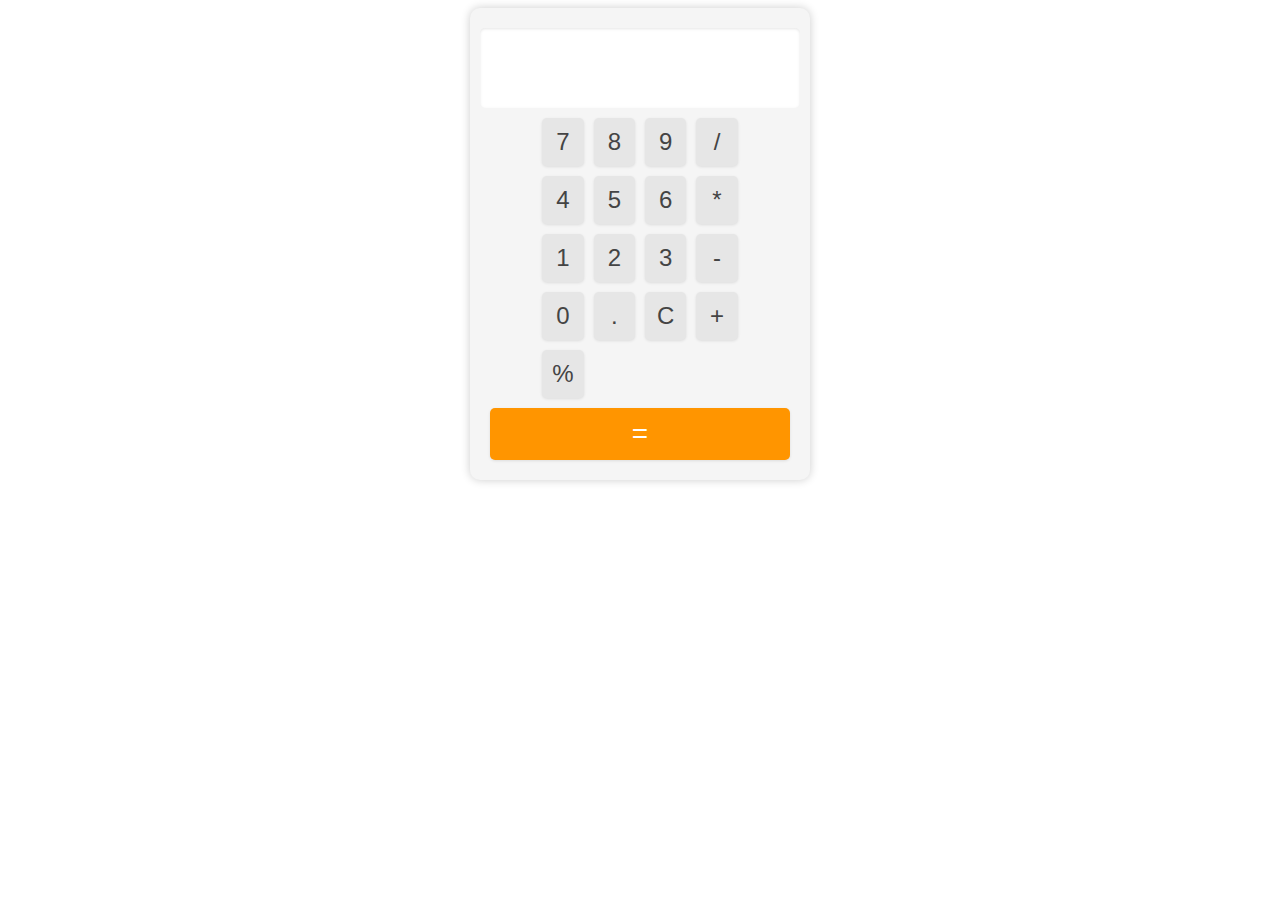
<file: Week4/question1.html>
<!DOCTYPE html>
<html lang="en">
<head>
    <meta charset="UTF-8" />
    <meta name="viewport" content="width=device-width, initial-scale=1.0" />
    <title>Simple Calculator</title>
    <link rel="stylesheet" href="styles.css" />
</head>
<body>
    <div class="calculator">
    <input type="text" class="display" readonly />
    <div class="buttons">
        <button>7</button>
        <button>8</button>
        <button>9</button>
        <button>/</button>
        <button>4</button>
        <button>5</button>
        <button>6</button>
        <button>*</button>
        <button>1</button>
        <button>2</button>
        <button>3</button>
        <button>-</button>
        <button>0</button>
        <button>.</button>
        <button>C</button>
        <button>+</button>
        <button>%</button>
    </div>
    <button class="equals">=</button>
    </div>
    <script>
      const display = document.querySelector(".display");
const buttons = document.querySelectorAll(".buttons button");
const equals = document.querySelector(".equals");

async function calculate() {
try {
    const expression = display.value.replace(/(\d+)%/g, (_, num) => num * 0.01);
    const result = await Function(`'use strict'; return (${expression})`)();
    display.value = result;
} catch (error) {
    display.value = "Error";
}
}

buttons.forEach((button) => {
button.addEventListener("click", () => {
    if (button.textContent === "C") {
    display.value = "";
    } else {
    display.value += button.textContent;
    }
});
});

equals.addEventListener("click", calculate);
    </script>
</body>
</html>
</file>
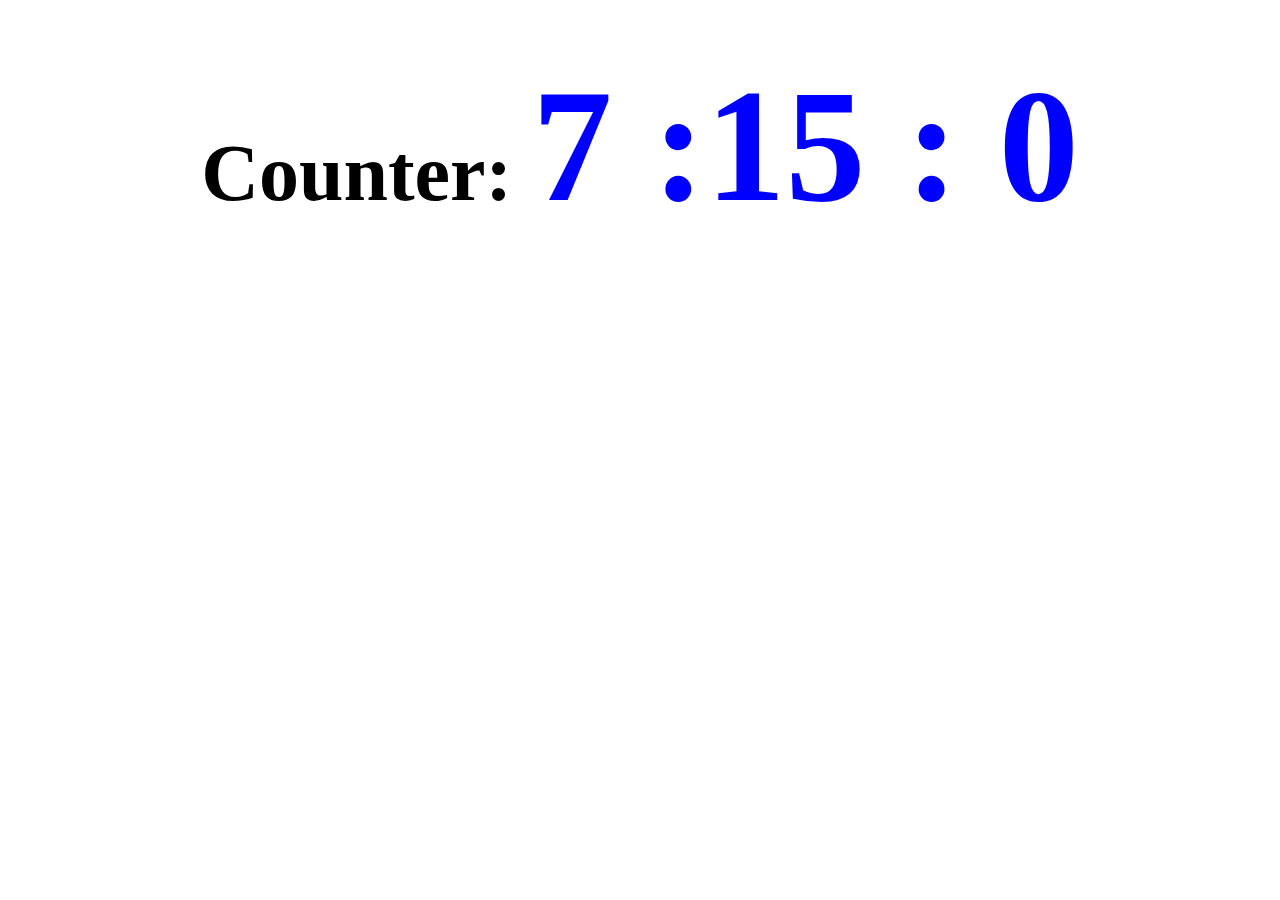
<file: Week4/question2.html>
<!DOCTYPE html>
<html lang="en">
<head>
    <meta charset="UTF-8">
    <meta http-equiv="X-UA-Compatible" content="IE=edge">
    <meta name="viewport" content="width=device-width, initial-scale=1.0">
    <title>Counter Example</title>
    <style>
    #counter {
    font-size: 2em;
    color: blue;
    }
    h1 {
     text-align: center;
     font-size: 5rem;
    }
    </style>
</head>
<body>
    
    <h1>Counter: <span id="counter"></span></h1>
   
    <script>
        function Clock(){
            const clock=document.getElementById("counter");
            const now=new Date();
            const hours=now.getHours();
            const minutes=now.getMinutes();
            const seconds=now.getSeconds();
            clock.textContent = `${hours} :${minutes} : ${seconds}`
        } 
        setInterval(Clock,100);    
    </script>
</body>
</html>
</file>
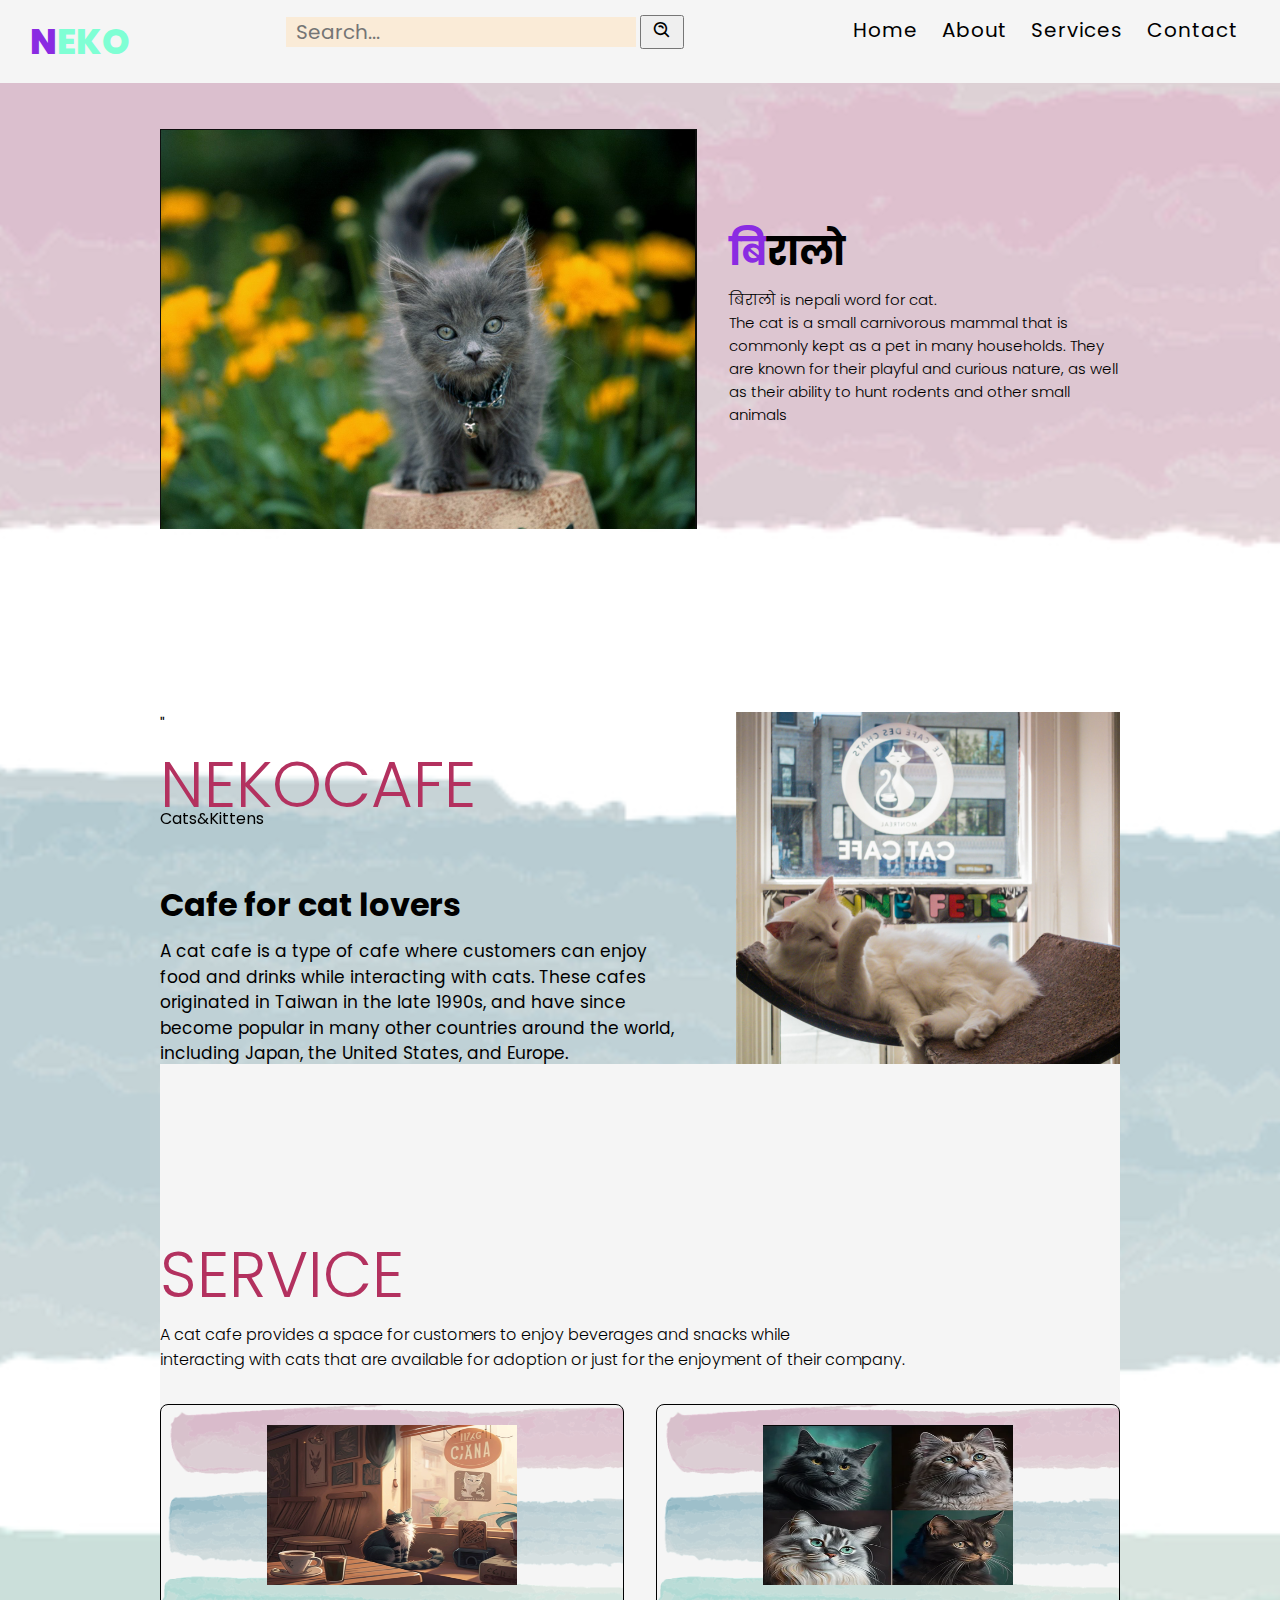
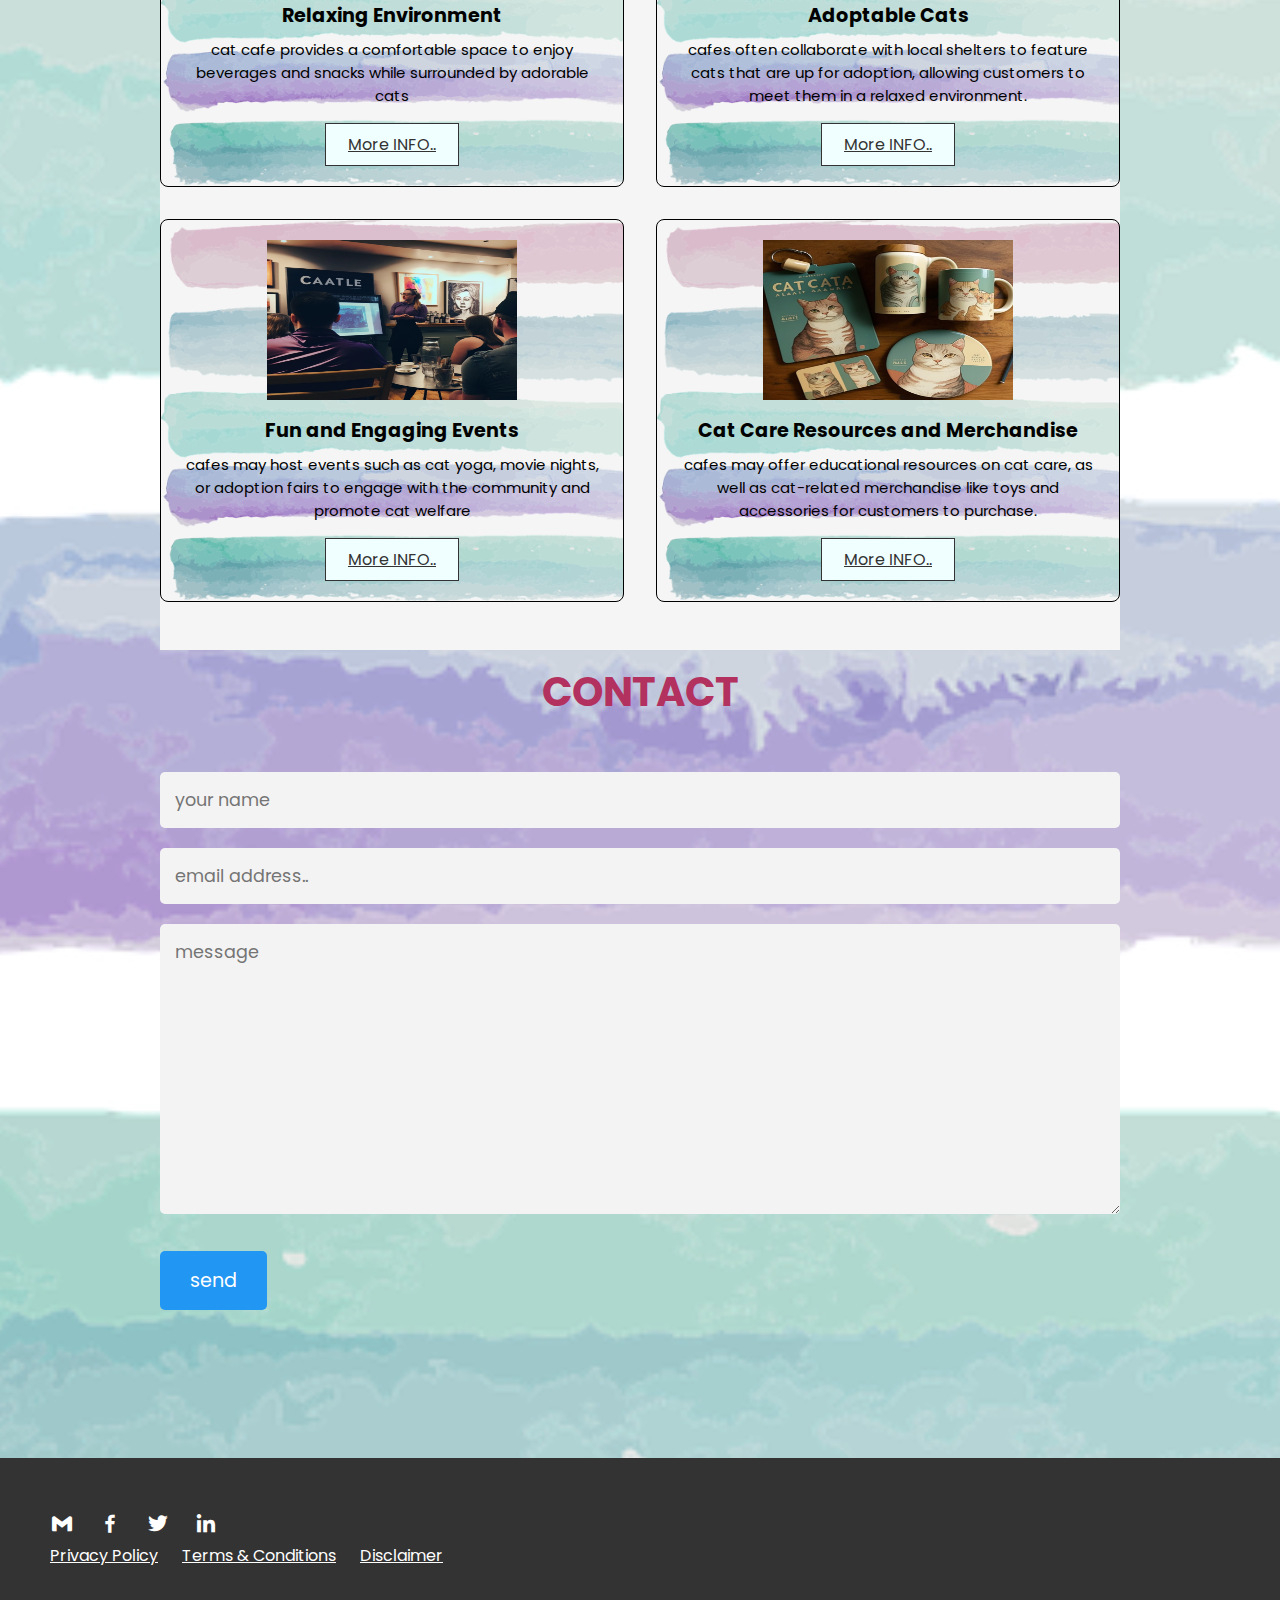
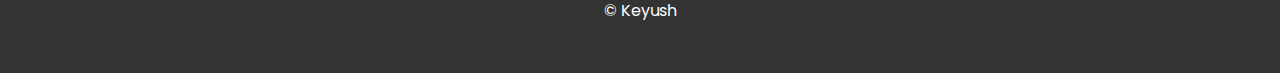
<file: Workshopweek1/Simplewebsite.html>
<!DOCTYPE html>
<html lang="en">
<head>
    <meta charset="UTF-8">
    <meta http-equiv="X-UA-Compatible" content="IE=edge">
    <meta name="viewport" content="width=device-width, initial-scale=1.0">
    <link rel="stylesheet" href="simple.css">
    <link href='https://unpkg.com/boxicons@2.1.4/css/boxicons.min.css' rel='stylesheet'>

    <title>Document</title>
</head>
<body>
    <nav>
        <div class="icon"><span style="color: blueviolet;">N</span>EKO</div>
        <div class="search_box">
            <input type="search" placeholder="Search...">
            <button><span class='bx bx-search-alt'></span></button>
        </div>
        <ol>
            <li><a href="#home">Home</a></li>
            <li><a href="#about">about</a></li>
            <li><a href="#services">services</a></li>
            <li><a href="#contact">Contact</a></li>
        </ol>
    </nav>
    <!-- home-->
    <section class="home container" id="home" >
        <div class="home-img">
            <img src="Screenshot 2023-03-03 140714.png" alt="">
        </div>
        <div class="home-text">
            <h1><span style="color: blueviolet;">बि</span>रालो</h1>
            <p>बिरालो is nepali word for cat.<br>
                The cat is a small carnivorous mammal that is commonly kept as a pet in many households. 
                They are known for their playful and curious nature, 
                as well as their ability to hunt rodents and other small animals</p>
        </div>
    </section>
    <section class="about container" id="about">
        <div class="about-img">
            <img src="Screenshot 2023-03-03 154001.png" alt="">
        </div>"
        <!--heading About-->
       <h2 class="heading">Nekocafe</h2>
       <!--about content-->
       <div class="about-content">
        <div class="about-data">
          <span>Cats&Kittens</span>
          <h1>Cafe for cat lovers</h1>
          
       </div>
       <div class="about-text">
        <p>A cat cafe is a type of cafe where customers can enjoy food and drinks while interacting with cats. 
            These cafes originated in Taiwan in the late 1990s, and have since become popular in many other 
            countries around the world, including Japan, the United States, and Europe.</p>
       </div>
       </div>    
    </section>
          <!-- service-->
          <section class="services container" id="services">
               <div class="head">

                 <h2>Service</h2>
                   <p>A cat cafe provides a space for customers to enjoy beverages and snacks while <br>
                    interacting with cats that are available for adoption or just for the enjoyment of their company.</p>        
           </div>
           <div class="services-container container">
            <div class="box">
                <img src="service1.png" alt="">
                <h2>Relaxing Environment</h2>
                <p>cat cafe provides a comfortable space to enjoy beverages and snacks while surrounded by adorable cats</p>
                <a href="#" class="s-btn">More INFO..</a>  
            </div>
            <div class="box">
                <img src="service2.png" alt="">
                <h2>Adoptable Cats</h2>
                <p>cafes often collaborate with local shelters to feature cats that are up for adoption, allowing customers to meet them in a relaxed environment.</p>
                <a href="#" class="s-btn">More INFO..</a>  
            </div><div class="box">
                <img src="service3.png" alt="">
                <h2>Fun and Engaging Events</h2>
                <p>cafes may host events such as cat yoga, movie nights, or adoption fairs to engage with the community and promote cat welfare</p>
                <a href="#" class="s-btn">More INFO..</a>  
            </div><div class="box">
                <img src="service4.png" alt="">
                <h2>Cat Care Resources and Merchandise</h2>
                <p>cafes may offer educational resources on cat care, as well as cat-related merchandise like toys and accessories for customers to purchase.</p>
                <a href="#" class="s-btn">More INFO..</a>  
            </div>

           </div>
          </section>   
          <section class="contact container" id="contact">
            <!--heading-->
            <h2 class="heading">Contact</h2>
            <!--contact form-->
            <form action="" class="contact-form" id="contact-form">
              <input type="text" placeholder="your name" class="name" required>
              <input type="email" name="" id="" placeholder="email address.." class="email"required>
               <textarea name="" id="" cols="30" rows="10" placeholder="message" class="message" required></textarea>
               <input type="submit" value="send" class="send-btn" >
            </form>
          </section>
          <!--footer-->
          <section class="footer" id="footer">
            <div class="social">
              <a href="https://mail.google.com/mail/u/0/#inbox"><i class='bx bxl-gmail'></i></a>
              <a href="#"><i class='bx bxl-facebook'></i></a>
              <a href="#"><i class='bx bxl-twitter'></i></a>
              <a href="https://www.linkedin.com/feed/"><i class='bx bxl-linkedin'></i></a>
            </div>
            <div class="footer-links">
              <a href="#">Privacy Policy</a>
              <a href="#">Terms & Conditions</a>
              <a href="#">Disclaimer</Datag></a>
            </div>
            <p>&#169; Keyush</p>
          </section>
      

    

          

    

</body>
</html>
</file>
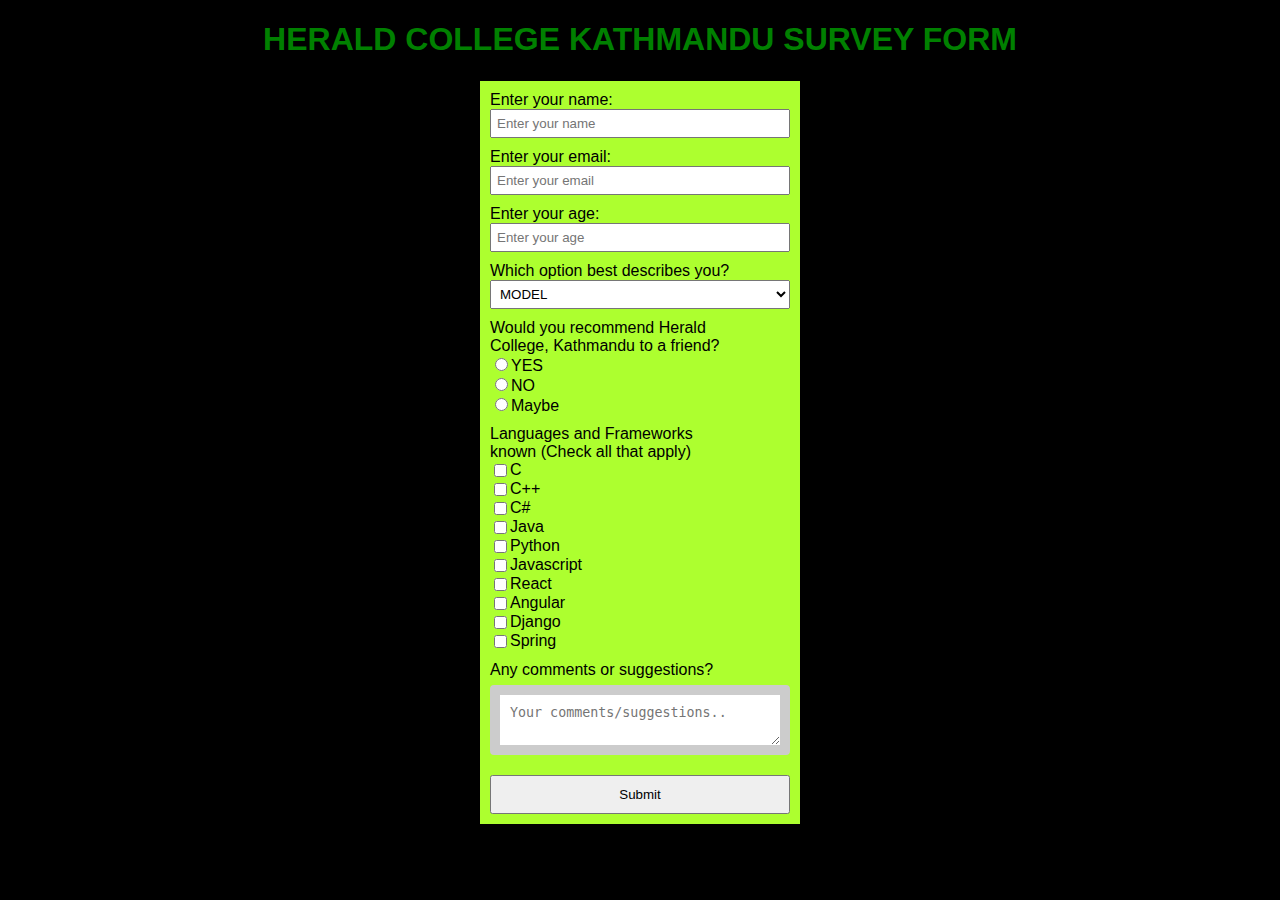
<file: Workshopweek1/SurveyForm.html>
<!DOCTYPE html>
<html lang="en">
<head>
    <meta charset="UTF-8">
    <meta http-equiv="X-UA-Compatible" content="IE=edge">
    <meta name="viewport" content="width=device-width, initial-scale=1.0">
    <title>SURVEY Form</title>

    <style>
        body {
            background-color: black;
            font-family: 'Poppins', sans-serif;
            
        }

        .box {
        border: 1px solid black;
        padding: 10px;
        width: 300px;
        margin: auto;
        background-color:greenyellow;
        }
        .label{
            display: block;
            margin-bottom: 5px;
        }
        input[type="text"], input[type="email"], input[type="number"] {
        width: 100%;
        padding: 5px;
        margin-bottom: 10px;
        box-sizing: border-box;
        }
        select {
        width: 100%;
        padding: 5px;
        margin-bottom: 10px;
        box-sizing: border-box;
        }
        .radio-group {
        margin-bottom: 10px;
        }
        .radio-group label {
        display:inline-block;
        margin-right: 50px;
        }
        .checkbox-group{
            margin-bottom:10px;
        }
        .checkbox-group label {
        display:flex;
        margin-right: 50px;  
        }
        h1{
            text-align: center;
            color:green;
        }
        button[type="submit"] {
        width: 100%;
        padding: 10px;

        }
        button:hover{
        background-color: #80E0C7;
        transition: 0.3s all linear;
        cursor: pointer;
        }
        .comments textarea {
        width: 100%;
        padding: 10px;
        border: 10px solid #ccc;
        border-radius: 4px;
        box-sizing: border-box;
        margin-top: 6px;
        margin-bottom: 16px;
        resize: vertical;
        }

    </style>
</head>
</head>
<body>
    <h1>HERALD COLLEGE KATHMANDU SURVEY FORM</h1>
    <div class="box">
    <label for="name">Enter your name:</label>
    <input type="text" id="name" name="name" placeholder="Enter your name">

    <label for="email">Enter your email:</label>
    <input type="email" id="email" name="email" placeholder="Enter your email">

    <label for="age">Enter your age:</label>
    <input type="number" id="age" name="age" placeholder="Enter your age">

    <label for="occupation">Which option best describes you?</label>
    <select id="occupation" name="occupation">
        <option value="student">MODEL</option>
        <option value="teacher">TUTOR</option>
        <option value="engineer">hero</option>
        <option value="manager">Manager</option>
    </select>

    <div class="radio-group">
        <label>Would you recommend Herald College, Kathmandu to a friend?</label>
        <label><input type="radio" name="recommend" value="yes">YES</label><br>
        <label><input type="radio" name="recommend" value="no">NO</label><br>
        <label><input type="radio" name="recommend" value="maybe">Maybe</label><br>
    </div>

    <div class="checkbox-group">
        <label>Languages and Frameworks known (Check all that apply)</label>
        <label><input type="checkbox" name="languages" value="c">C</label>
        <label><input type="checkbox" name="languages" value="cpp">C++</label>
        <label><input type="checkbox" name="languages" value="csharp">C#</label>
        <label><input type="checkbox" name="languages" value="java">Java</label>
        <label><input type="checkbox" name="languages"value="python">Python</label>
        <label><input type="checkbox" name="languages" value="javascript">Javascript</label>
        <label><input type="checkbox" name="frameworks" value="react">React</label>
        <label><input type="checkbox" name="frameworks" value="angular">Angular</label>
        <label><input type="checkbox" name="frameworks" value="django">Django</label>
        <label><input type="checkbox" name="frameworks" value="spring">Spring</label>
        </div>

        <div class="comments">
            <label for="comments">Any comments or suggestions?</label>
            <textarea id="comments" name="comments" placeholder="Your comments/suggestions.."></textarea>
        </div>
        <button type="submit">Submit</button>
</div>
</body>
</html>
    
</body>
</html>
</file>
<file: Week4/styles.css>
/* Calculator container */
.calculator {
    display: flex;
    flex-direction: column;
    align-items: center;
    justify-content: center;
    width: 300px;
    margin: 0 auto;
    font-size: 24px;
    background-color: #f5f5f5;
    border-radius: 10px;
    box-shadow: 0 0 10px rgba(0, 0, 0, 0.2);
    padding: 20px;
  }
  
  /* Calculator display */
  .display {
    width: 100%;
    height: 60px;
    font-size: 32px;
    text-align: right;
    padding: 10px;
    margin-bottom: 10px;
    border: none;
    border-radius: 5px;
    background-color: #fff;
    box-shadow: inset 0 1px 3px rgba(0, 0, 0, 0.1);
  }
  
  /* Calculator buttons */
  .buttons {
    display: grid;
    grid-template-columns: repeat(4, 1fr);
    grid-gap: 10px;
  }
  
  .buttons button {
    font-size: 24px;
    padding: 10px;
    border: none;
    border-radius: 5px;
    background-color: #e6e6e6;
    color: #444;
    box-shadow: 0 1px 3px rgba(0, 0, 0, 0.1);
    cursor: pointer;
  }
  
  .buttons button:hover {
    background-color: #d4d4d4;
  }
  
  .buttons button:active {
    transform: translateY(2px);
  }
  
  /* Equals button */
  .equals {
    margin-top: 10px;
    font-size: 28px;
    padding: 10px;
    width: 100%;
    border: none;
    border-radius: 5px;
    background-color: #ff9500;
    color: #fff;
    box-shadow: 0 1px 3px rgba(0, 0, 0, 0.1);
    cursor: pointer;
  }
  
  .equals:hover {
    background-color: #ffad33;
  }
  
  .equals:active {
    transform: translateY(2px);
  }
</file>
<file: Workshopweek1/simple.css>
@import url('https://fonts.googleapis.com/css2?family=Poppins:wght@400;500;600;700&display=swap');
*{
    font-family: 'Poppins', sans-serif;
    margin: 0;
    padding: 0;
    box-sizing: border-box;
    scroll-behavior: smooth;
    scroll-padding-top: 2rem;
}
body {
    background-image: url("watercolor-g6162eaf8d_1280.png");
    background-size: cover;
    background-repeat: repeat;
    background-position: center center;
  }
section{
    padding: 4.5rem 0 3rem;
}
.container{
    max-width: 960px;
    margin-left:auto;
    margin-right:auto; 

}

nav{
    display:flex;
    width:100%;
    background: whitesmoke;
    position: fixed;
    justify-content: space-between;
    text-align: center;
    padding:15px 30px ;
}
nav .icon{
    font-size: 35px;
    font-weight: 800;
    color: aquamarine;
    cursor: pointer;
    
}
nav ol{
    display: flex;
    list-style:none ;
    margin: 0;
}
nav ol li{
    margin: 0 2px;

}
nav ol li a{
    color:black;
    font-size: 20px;
    text-decoration: none;
    text-transform: capitalize;
    letter-spacing: 1px;
    padding: 5px 10px;
}
nav ol li:hover a{
    background: violet;
    color: #B3315F;   
}
nav.search_box{
    display:flex;
    margin:auto;
    line-height: 35px;
    height: 35px;
}
nav .search_box input{
    border: none;
    outline:none;
    background-color: antiquewhite;
    padding: 0 10px;
    font-size: 20px;
    width:350px;
}
nav .search_box span{
height: 20px;
align-items: center;
font-size:20px;
}
nav .search_box button{
    font-size: 20px;
    height: 25px;
    height:auto;
    padding:  0 10px;   
}
nav .search_box:hover button{
    background:lightcoral;
    color: antiquewhite;
    cursor: pointer;   
}
.home{
    min-height: 640px;
    display: flex;
    flex-wrap: wrap;
    justify-content: space-between;
    align-items: center;
    gap:2rem;
}
.home-img{
    flex:1 1 17rem;
}
.home-text{
    flex: 1 1 17rem;
}
.home-text h1{
    font-size:2.4rem ;
}
.home-text p{
    font-size: 0.938rem;
    font-weight: 300;
    margin:0.5rem 0 1rem;
}
/*about */
.heading{
    font-size: 4rem;
    text-transform: uppercase;
    font-weight: 300;
    color: #B3315F;
    text-align:left;
    margin-bottom: 1.5rem;
}
.about-content{
    float:left;
    width:55%
}
.about-img{
    float: right;
    width: 40%;
}
.about-img img{
    width:100%;
    height: auto;
}
.about-data span{
    position:relative;
    bottom: 50px;
}
.about-text{
    margin-top: 10px;
    font-size: 17px;
    line-height: 1.5;

}
/* services*/
#services{
    aspect-ratio: 3/2; 
    position:relative;
    top: 10rem;
    left: 0;
    width: 100%;
    background-color: whitesmoke;
    z-index: 1; /* Change this to a lower value */
  }
.head{
    text-align:left;
    margin-bottom: 2rem;
    
}
.head h2{
    font-size: 4rem;
    text-transform: uppercase;
    font-weight: 300;
    color: #B3315F;
    text-align:left;
    
}
.head p{
  font-size: 0.938;
  font-weight: 300;
}
.services-container{
    /*position: absolute;*/
    display: flex;
    flex-wrap: wrap;
    gap: 2rem;
}
.services-container .box{
    flex:1 1 21rem;
}
.box{
    display: flex;
    flex-direction: column;
    align-items: center;
    justify-content: center;
    text-align: center;
    padding: 20px;
    border: 1px solid;
    border-radius:00.5rem;  
    background-image:url("watercolor-g6162eaf8d_1280.png") ;
    background-repeat: no-repeat;
    background-size: cover;
}

.box img{
    width:250px;
    height:160px;
    object-fit:fill;
    
    object-position: center;
    margin-bottom: 1rem;
}
.box h2{
    font-size:1.2rem
}
.box p{
    font-size:0.938rem;
    font-weight: 400;
    margin:0.5rem 0 1rem;
}
.box .s-btn{
    padding: 8px 22px;
    font-weight:400;
    border:1px solid;   
    color: #333;
    background-color: azure;
}
/* Contact section */
.contact {
    margin-top: 100px;
  }
  
  .contact .heading {
    font-size: 2.5rem;
    font-weight: bold;
    margin-bottom: 50px;
    text-align: center;
  }
  
  .contact-form input[type="text"],
  .contact-form input[type="email"],
  .contact-form textarea {
    background-color: #f3f3f3;
    border: none;
    border-radius: 5px;
    color: #666;
    font-size: 1.1rem;
    margin-bottom: 20px;
    padding: 15px;
    width: 100%;
  }
  
  .contact-form input[type="submit"] {
    background-color: #2196f3;
    border: none;
    border-radius: 5px;
    color: #fff;
    cursor: pointer;
    font-size: 1.2rem;
    margin-top: 10px;
    padding: 15px 30px;
    transition: all 0.3s ease-in-out;
  }
  
  .contact-form input[type="submit"]:hover {
    background-color: #1769aa;
  }
  
  /* Footer section */
  .footer {
    background-color: #333;
    color: #fff;
    font-size: 1rem;
    margin-top: 100px;
    padding: 50px;
  }
  
  .social a {
    color: #fff;
    font-size: 1.5rem;
    margin-right: 20px;
  }
  
  .social a:hover {
    color: #2196f3;
  }
  
  .footer-links a {
    color: #fff;
    margin-right: 20px;
  }
  
  .footer-links a:hover {
    color: #2196f3;
  }
  
  .footer p {
    margin-top: 30px;
    text-align: center;
  }
  @media(maxwidth:768px){
    .nav{
        padding: 10px 0;
    }
    .nav {
        position:absolute;
        top:100%;
        right: 0;
        left:0;
        display: flex;
        flex-direction: column;
        row-gap:0,5rem;
        text-align: center;
    }
    .nav ol li a{
        display: block;
        padding: 15px;
    }
  }
  @media(max-width:663px){
    .home-text p br{
        display:contents;
    }
  }
</file>
